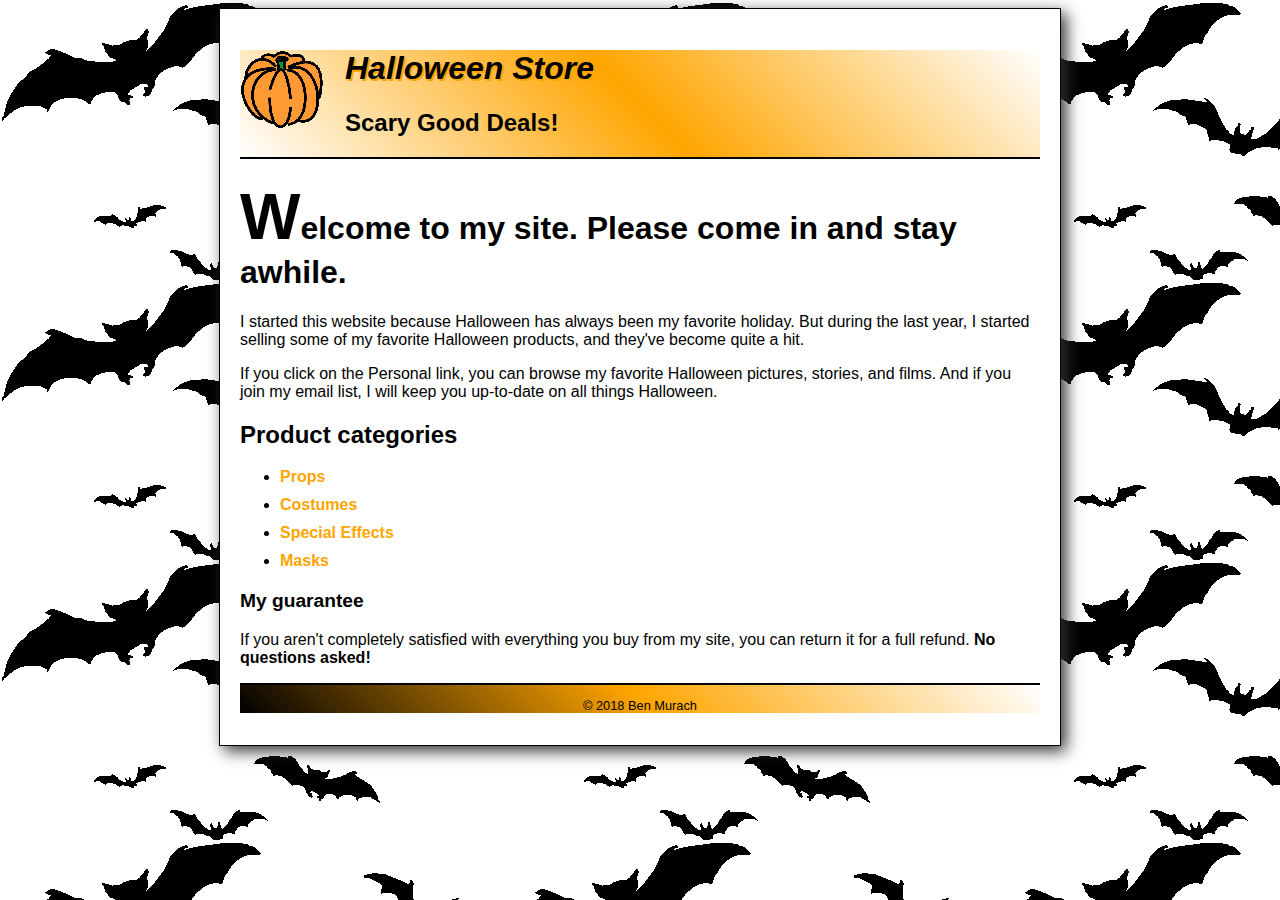
<file: index.html>
<!DOCTYPE html>
<html lang="en">
<head>
	<meta charset="utf-8" />
	<link rel="stylesheet" href="styles/main.css"/>
	<title>Halloween Store</title>
</head>
<body>
<div class="container">
<header>
	<img src="images/pumpkin.gif" alt="pumpkin"/>
	<h1>Halloween Store</h1> 
	<h2>Scary Good Deals!</h2>
</header>	
<main>
<h1>Welcome to my site. Please come in and stay awhile.</h1>

<p>I started this website because Halloween has always been my favorite holiday. But during the last year, I started selling some of my favorite Halloween products, and they've become quite a hit.</p>
<p>If you click on the Personal link, you can browse my favorite Halloween pictures, stories, and films. And if you join my email list, I will keep you up-to-date on all things Halloween.
</p>
<h2>Product categories</h2>
<nav>
<ul>
	<li><a href="products/props.html">Props</a></li>
	<li><a href="products/costumes.html">Costumes</a></li>
    <li><a href="products/special.html">Special Effects</a></li>
    <li><a href="products/masks.html">Masks</a></li>
</ul>
</nav>
<h3>My guarantee</h3>

<p>If you aren't completely satisfied with everything you buy from my site, you can return it for a full refund.<strong> No questions asked!</strong></p>				
</main>
<footer>
<p>&copy;  2018 Ben Murach</p>
</footer>
</div>
</body>
</html>
</file>
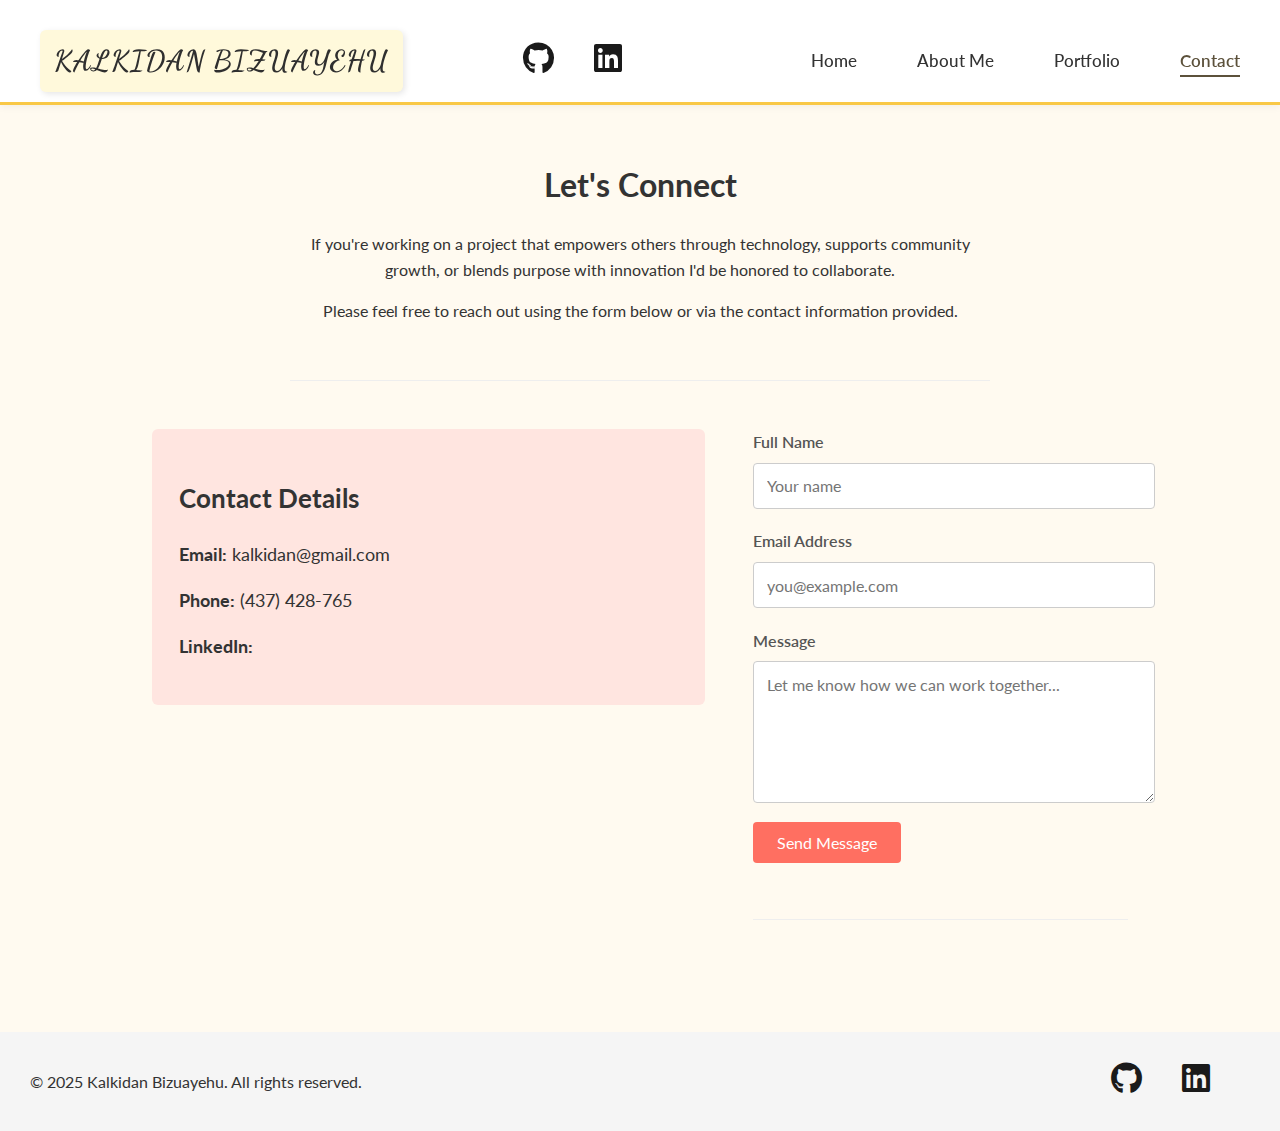
<file: contact.html>
<!DOCTYPE html>
<html lang="en">
<head>
  <meta charset="UTF-8" />
  <meta name="viewport" content="width=device-width, initial-scale=1.0" />
  <link href="https://fonts.googleapis.com/css2?family=Lato:wght@400;700&display=swap" rel="stylesheet">
  <link rel="stylesheet" href="https://cdnjs.cloudflare.com/ajax/libs/font-awesome/6.4.0/css/all.min.css">
  <link href="https://fonts.googleapis.com/css2?family=Dancing+Script&display=swap" rel="stylesheet">
  <link rel="stylesheet" href="css/normalise.css" />
  <link rel="stylesheet" href="css/style.css" />
  <title>Contact | Kalkidan Bizuayehu</title>
</head>
<body>

  <header>
    <nav class="navbar">
      <div class="logo">KALKIDAN BIZUAYEHU</div>
      <div class="social-links">
    <a href="https://github.com/kalkidan602" target="_blank" aria-label="GitHub">
       <i class="fab fa-github"></i>
    </a>

    <a href="https://www.linkedin.com/in/kalkidanb" target="_blank" aria-label="LinkedIn">
      <i class="fab fa-linkedin"></i>
    </a>
  </div>
      <ul class="nav-links">
        <li><a href="index.html">Home</a></li>
        <li><a href="about.html">About Me</a></li>
        <li><a href="portfolio.html">Portfolio</a></li>
        <li><a href="contact.html" class="active">Contact</a></li>
      </ul>
    </nav>
  </header>

  <main class="contact-main">
    <section class="contact-intro">
      <h1>Let's Connect</h1>
    <p>
      If you're working on a project that empowers others through technology, supports community growth, or blends purpose with innovation I'd be honored to collaborate.</p>
    <p>Please feel free to reach out using the form below or via the contact information provided.
      </p>
    </section>

    
      <div class="contact-section">
      <div class="contact-info">
        <h2>Contact Details</h2>
        <p><strong>Email:</strong> kalkidan@gmail.com</p>
        <p><strong>Phone:</strong> (437) 428-765</p>
        <p><strong>LinkedIn:</strong> 
          <a href="https://www.linkedin.com/in/kalkidanb" target="_blank">
            Kalkidan Bizuayehu
          </a>
        </p>
      </div>


      <section class="contact-container">
        <h2 class="visually-hidden">Contact Form</h2>
      <form id="contactForm" class="contact-form" novalidate>
        <label for="name">Full Name</label>
        <input type="text" id="name" name="name" placeholder="Your name" required />

        <label for="email">Email Address</label>
        <input type="email" id="email" name="email" placeholder="you@example.com" required />

        <label for="message">Message</label>
        <textarea id="message" name="message" rows="6" placeholder="Let me know how we can work together..." required></textarea>

        <button type="submit" class="cta-button">Send Message</button>

        <p id="form-message" class="form-message"></p>
      </form>
      </section>
     </main>

  <footer>
    <p>&copy; 2025 Kalkidan Bizuayehu. All rights reserved.</p>
    <div class="social-links">
    <a href="https://github.com/kalkidan602" target="_blank" aria-label="GitHub">
     <i class="fab fa-github"></i>
    </a>

    <a href="https://www.linkedin.com/in/kalkidanb" target="_blank" aria-label="LinkedIn">
      <i class="fab fa-linkedin"></i>
    </a>
  </div>
 </footer>

  <script src="script.js"></script>
</body>
</html>
</file>
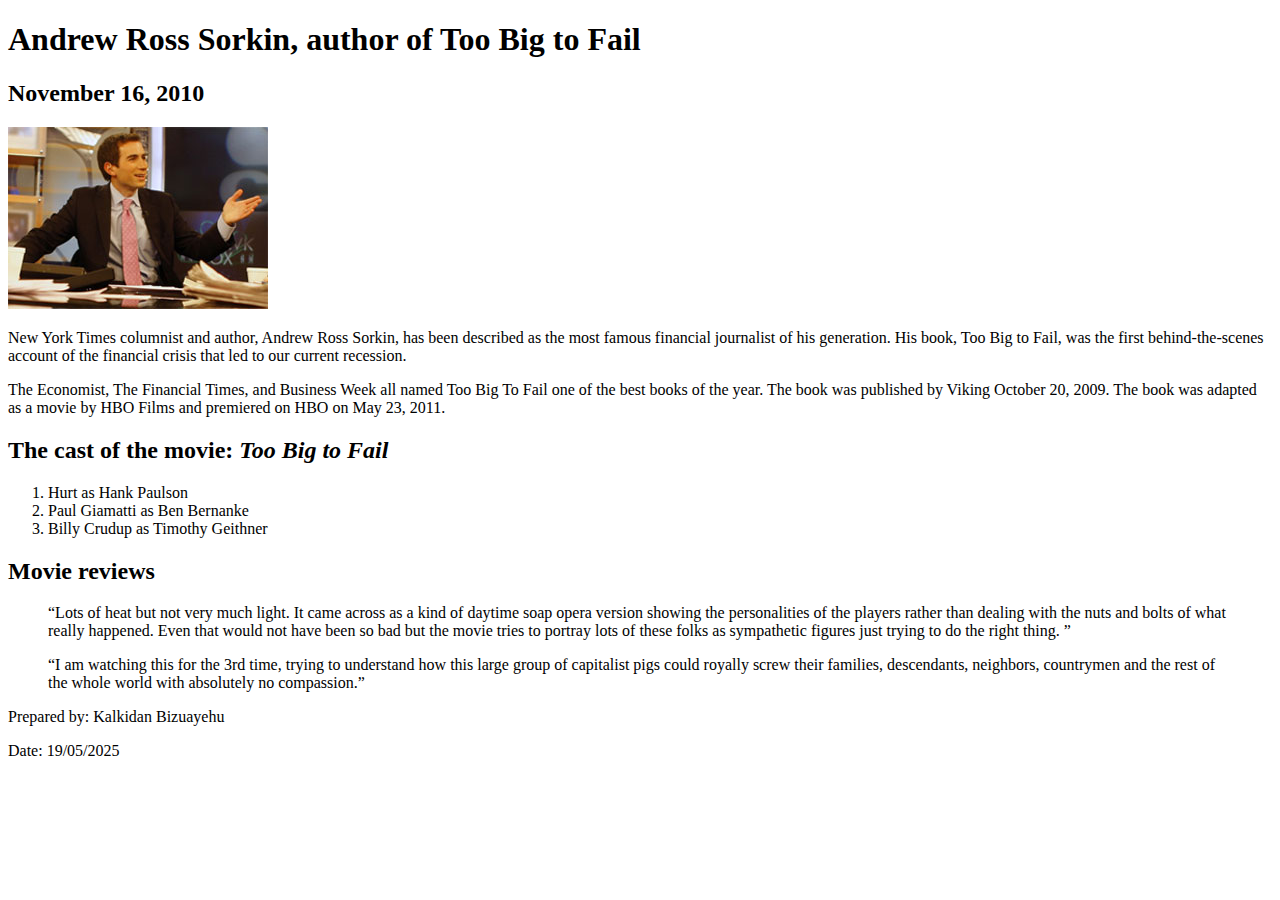
<file: Lab 2.html.html>
<!DOCTYPE html>
<html lang="en">
<head>
	<meta charset="utf-8">
	<title>San Joaquin Valley Town Hall</title>
	<link rel="shortcut icon" href="images/sorkin_desk260.jpg">
</head>
<body>
	<main>
	<h1>Andrew Ross Sorkin, author of Too Big to Fail </h1>
	<h2>November 16, 2010</h2>
	<img src = "images/sorkin_desk260.jpg" width="260" alt ="speaker at desk">
	<article>
	<p>New York Times columnist and author, Andrew Ross Sorkin, has been described as the most famous financial journalist of his generation. His book, Too Big to Fail, was the first behind-the-scenes account of the financial crisis that led to our current recession.</p>
	<p>The Economist, The Financial Times, and Business Week all named Too Big To Fail one of the best books of the year. The book was published by Viking October 20, 2009. The book was adapted as a movie by HBO Films and premiered on HBO on May 23, 2011.</p>
	</article>
			
	<h2> The cast of the movie: <em> Too Big to Fail </em> </h2>
	<ol>
	<li>Hurt as Hank Paulson</li>
	<li>Paul Giamatti as Ben Bernanke</li>
	<li>Billy Crudup as Timothy Geithner</li>
	</ol>	
	<h2> Movie reviews </h2>
	
	<blockquote> &ldquo;Lots of heat but not very much light. It came across as a kind of daytime soap opera version showing the personalities of the players rather than dealing with the nuts and bolts of what really happened. Even that would not have been so bad but the movie tries to portray lots of these folks as sympathetic figures just trying to do the right thing. &rdquo;</blockquote>
	
	<blockquote> &ldquo;I am watching this for the 3rd time, trying to understand how this large group of capitalist pigs could royally screw their families, descendants, neighbors, countrymen and the rest of the whole world with absolutely no compassion.&rdquo;</blockquote>
	</main>
	<footer>
	<p>Prepared by: Kalkidan Bizuayehu</p>
	Date: 19/05/2025
	</footer>
</body>
</html>
</file>
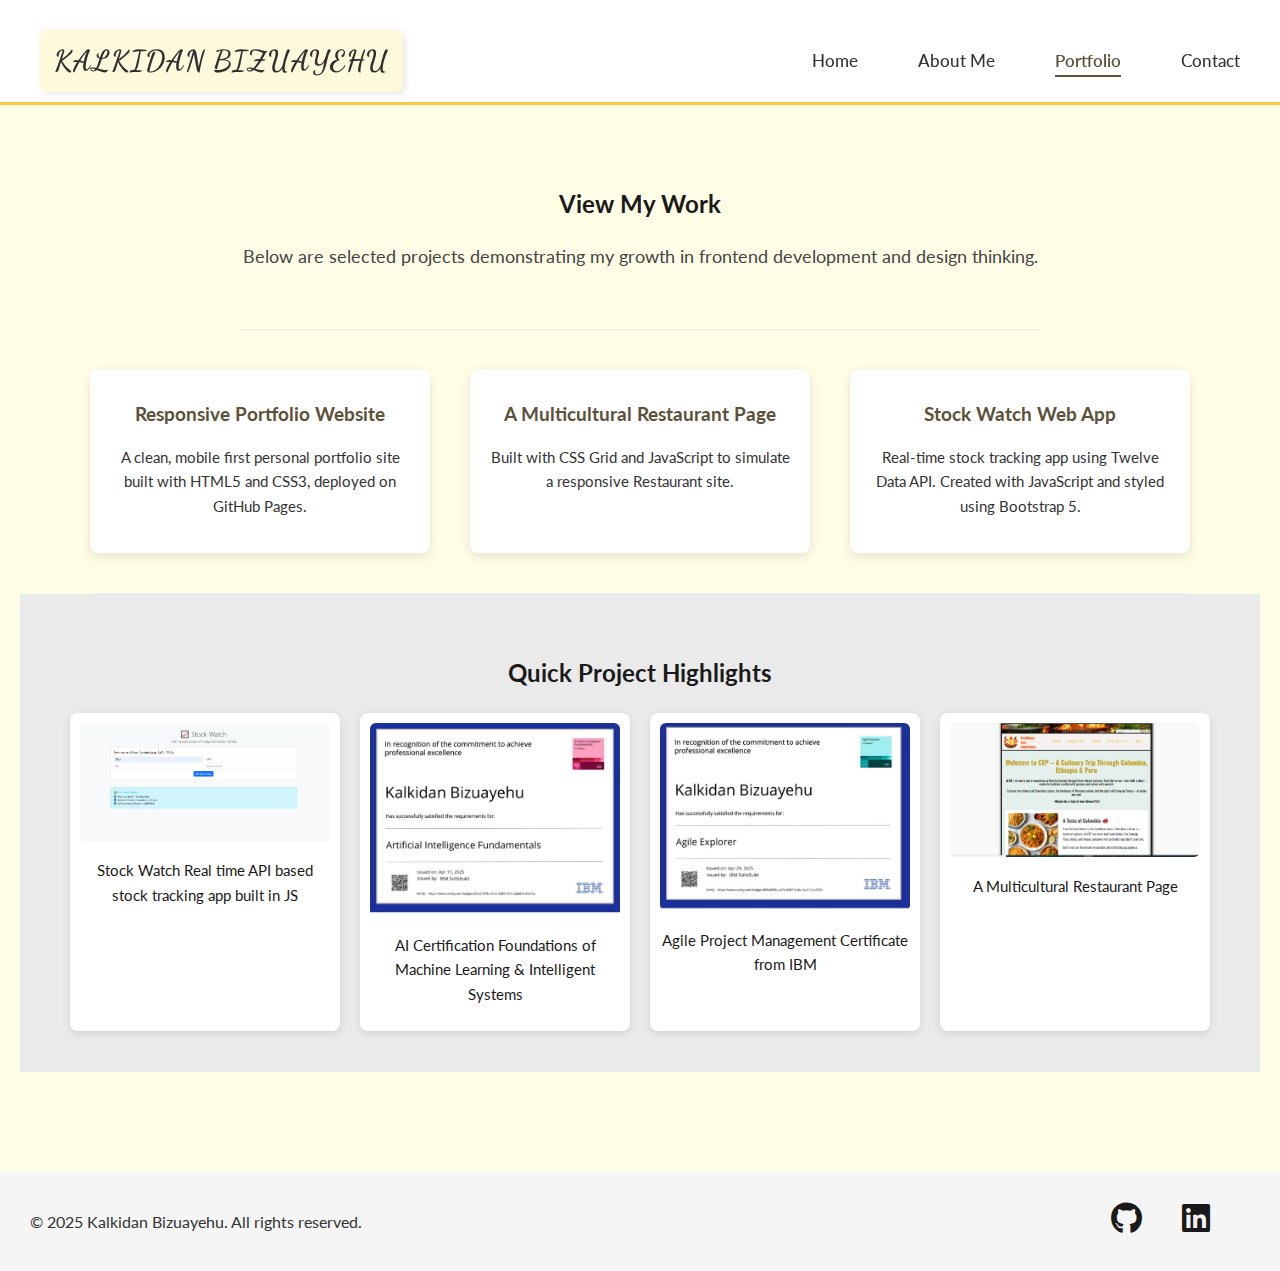
<file: portfolio.html>
<!DOCTYPE html>
<html lang="en">
<head>
  <meta charset="UTF-8" />
  <meta name="viewport" content="width=device-width, initial-scale=1.0" />
  <link href="https://fonts.googleapis.com/css2?family=Lato:wght@400;700&display=swap" rel="stylesheet">
  <link rel="stylesheet" href="https://cdnjs.cloudflare.com/ajax/libs/font-awesome/6.4.0/css/all.min.css">
  <link href="https://fonts.googleapis.com/css2?family=Dancing+Script&display=swap" rel="stylesheet">
  <link rel="stylesheet" href="css/normalise.css" />
  <link rel="stylesheet" href="css/style.css" />
  <title>Portfolio | Kalkidan Bizuayehu</title>


</head>
<body>

  <header>
    <nav class="navbar">
      <div class="logo">KALKIDAN BIZUAYEHU</div>
      <ul class="nav-links">
        <li><a href="index.html">Home</a></li>
        <li><a href="about.html">About Me</a></li>
        <li><a href="portfolio.html" class="active">Portfolio</a></li>
        <li><a href="contact.html">Contact</a></li>
      </ul>
    </nav>
  </header>
   
   <main class="portfolio-main">
  <!-- QUICK PROJECT HIGHLIGHTS -->
   <!-- VIEW MY WORK -->
  <section class="portfolio-intro">
    <h2>View My Work</h2>
    <p>Below are selected projects demonstrating my growth in frontend development and design thinking.</p>
  </section>

  <section class="portfolio-grid">
    <!-- Project 1 -->
    <div class="portfolio-item">
      <h3>Responsive Portfolio Website</h3>
      <p>A clean, mobile first personal portfolio site built with HTML5 and CSS3, deployed on GitHub Pages.</p>
    </div>

    <!-- Project 2 -->
    <div class="portfolio-item">
      <h3>A Multicultural Restaurant Page</h3>
      <p>Built with CSS Grid and JavaScript to simulate a responsive Restaurant site.</p>
    </div>

    <!-- Project 3 -->
    <div class="portfolio-item">
      <h3>Stock Watch Web App</h3>
      <p>Real-time stock tracking app using Twelve Data API. Created with JavaScript and styled using Bootstrap 5.</p>
    </div>
  </section>

  <section class="portfolio-highlights">
    <h2>Quick Project Highlights</h2>
    <div class="highlight-grid">
      <div class="highlight-card">
        <img src="image/stockwatch.png" alt="Stock Watch Screenshot">
        <p>Stock Watch Real time API based stock tracking app built in JS</p>
      </div>
      <div class="highlight-card">
        <img src="image/AI.jpeg" alt="AI Certificate">
        <p>AI Certification Foundations of Machine Learning & Intelligent Systems</p>
      </div>
      <div class="highlight-card">
        <img src="image/Agile.jpeg" alt="Agile Certificate">
        <p>Agile Project Management Certificate from IBM</p>
      </div>
      <div class="highlight-card">
        <img src="image/CPE .png" alt="Halloween Store">
        <p> A Multicultural Restaurant Page</p>
      </div>
    </div>
  </section>
 </main>

  <footer>
    <p>&copy; 2025 Kalkidan Bizuayehu. All rights reserved.</p>
   <div class="social-links">
    <a href="https://github.com/kalkidan602" target="_blank" aria-label="GitHub">
      <i class="fab fa-github"></i>
    </a>

    <a href="https://www.linkedin.com/in/kalkidanb" target="_blank" aria-label="LinkedIn">
      <i class="fab fa-linkedin"></i>
    </a>
  </div>
</footer>

</body>
</html>
</file>
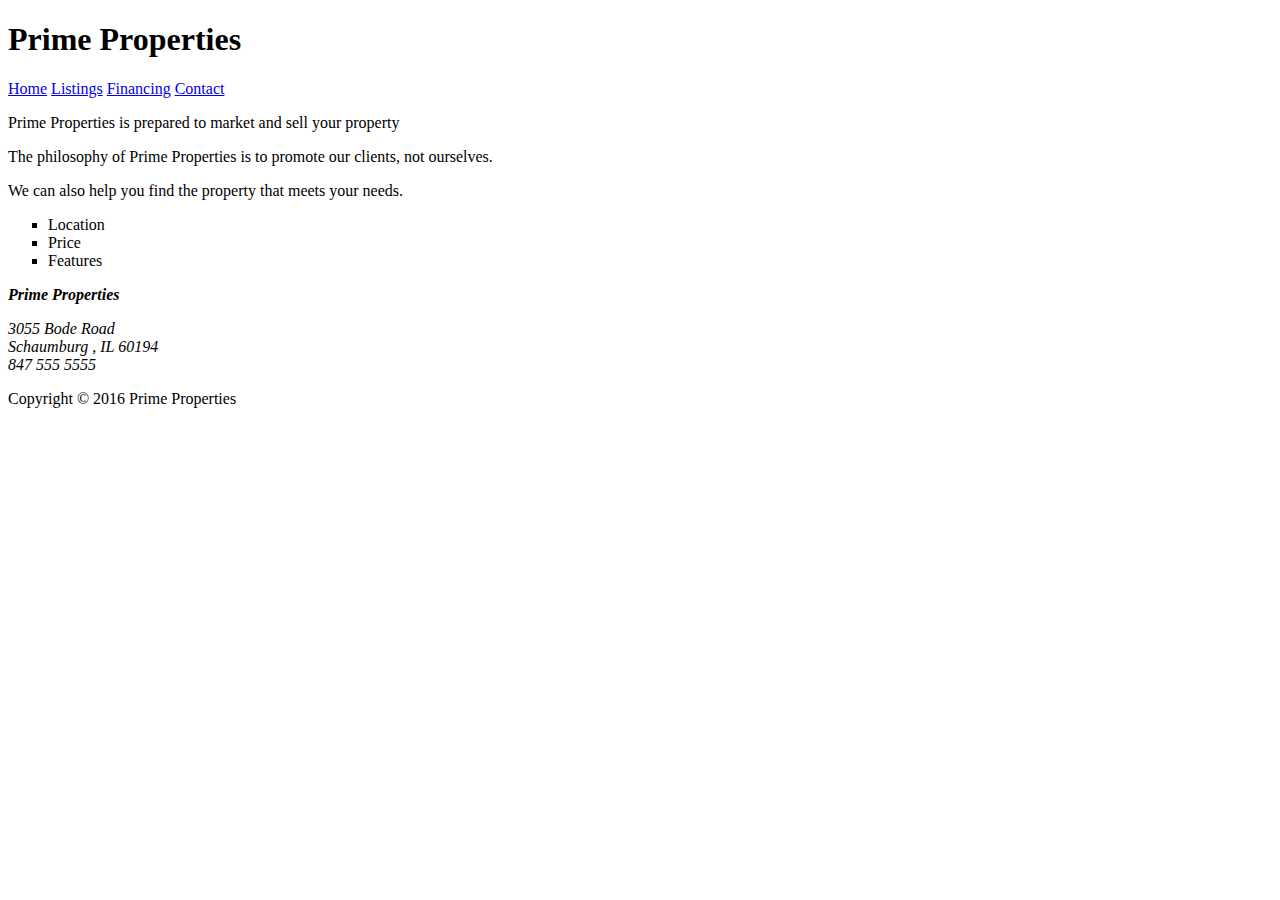
<file: practice.html/p1.html>
<!DOCTYPE html>
<html lang="en">
    <head>
        <title> Prime Properties </title>
        <meta charset="utf-8">
        <meta name=" description" content="prime properties real estate service">
        <meta name="Keywords" content="HTML,CSS,Web Design">    
    </head>
    <body>
    <header>
        <h1>Prime Properties</h1>
        <nav>
        <a href="http://index.html">Home</a>
        <a href="http://listings.html">Listings</a>
        <a href="http://financing.html">Financing</a>
        <a href="http://contact.html">Contact</a>
       </nav>
    </header>
<p>Prime Properties is prepared to market and sell your property </p>
<p>The philosophy of Prime Properties is to promote our clients, not ourselves.
</p>
<p>We can also help you find the property that meets your needs.</p>
<ul type ="square">
    <li>Location</li>
    <li>Price</li>
    <li>Features</li>
</ul>
<address>
    <p><strong>Prime Properties</strong></p>
    <p>3055 Bode Road <br> Schaumburg , IL 60194<br> 847 555 5555</p>
</address>
<footer>
    <p>Copyright © 2016 Prime Properties </p>
</footer>
    </body>
</html>
</file>
<file: styles/main.css>
body {
    font-family:Arial, Helvetica, sans-serif ;
    background-color: white;
    background-image: url('../images/bats.gif');
    background-repeat: repeat;
    display: flex;
    justify-content: center;
}
.container {
    max-width: 800px;
    width: 90%;
    background-color: white;
    border: 1px solid black;
    box-shadow: 5px 5px 15px #333;
    padding: 20px;
}
h1 {
    font-size: 2em;
}
h2 {
    font-size: 1.5em;
}
h3 {
    font-size: 1.2em;
}
main h1::first-letter{
   font-size: 200%;
}
header img{
    float: left;
    margin-right: 20px;
}
header h1 {
    color: black;
    font-style: italic;
    text-shadow: 2px 2px orange;
    margin-left: 20px;
}
header h2 {
margin-left: 20px;
}
li {
    margin-bottom: 10px;
}
footer {
    font-size: 0.8em;
    text-align: center;
    border-top: 2px solid black;
}

header {
    border-bottom: 2px solid black;
    background: linear-gradient(45deg, white, orange 50%, white);
}
footer {
    background: linear-gradient(45deg, black, orange 50%, white);
}
a {
    color: orange;
    font-weight: bold;
    text-decoration: none;
}
a:hover,
a:focus {
    color: green;
}
</file>
<file: css/style.css>
body {
  margin: 0;
  padding: 0;
  font-family: 'Lato', sans-serif;
  font-size: 16px;
  line-height: 1.6;
  color: #1a1a1a;
  background-color: #f9f9f9;
  scroll-behavior: smooth;
}

/* Yellow accent color */
:root {
  --accent-yellow: #f9c846;
  --text-dark: #1a1a1a;
  --soft-brown: #5c513b;
}

.hero-text h2 {
  color: var(--soft-brown);
}

.cta-button {
  background-color: var(--accent-yellow);
  color: var(--text-dark);
}

.cta-button:hover {
  background-color: #e6b739;
}

.nav-links li a.active {
  color: var(--accent-yellow);
}


/* NavBar */

.navbar {
    display: flex;
    justify-content: space-between;
    align-items: center;
    background-color: #ffffff;
    padding: 30px 40px 10px 40px;
    box-shadow: 0 2px 8px rgba(0, 0, 0, 0.05);
    position: sticky;
    top: 0;
    z-index: 1000;
    border-bottom: 3px solid var(--accent-yellow);
}
.logo {
    font-size: 1.8rem;
    font-weight: bold;
    color:#1a1a1a;
}

.nav-links {
    list-style: none;
    display: flex;
    gap:60px;
    margin: 0;
}

.nav-links li a {
    text-decoration: none;
    font-weight: 500;
    color: #333;
    padding: 0.25rem 0;
    font-size: 1.05rem;
    transition: color 0.3s ease, border-bottom 0.3s ease;
}
.nav-links li a:hover{
    color: var(--soft-brown);
    border-bottom: 2px solid var(--soft-brown)
}
.nav-links li a.active {
    color: var(--soft-brown);
    border-bottom: 2px solid var(--soft-brown);
    font-weight: 600;
}
.navbar {
  position: sticky;
  top: 0;
  background-color: #ffffff;
  z-index: 1000;
}


/* HERO */

.hero {
  display: flex;
  align-items: center;
  justify-content: space-between;
  gap: 2rem;
  flex-wrap: wrap; 
}
.hero-text {
  flex: 1;
  min-width: 300px;
  max-width: 500px;
}
.hero-text h1 {
  font-size: 3.2rem;
  color: #1a1a1a;
  margin-bottom: 0.75rem;
  font-weight: 800;
}

.hero-text h2 {
  font-size: 1.7rem;
  color: var(--soft-brown);
  margin-bottom: 1rem;
  font-weight: 600;
}

.hero-text p {
  font-size: 1.2rem;
  color: #444;
  margin-bottom: 1.5rem;
  line-height: 1.8;
}

.cta-button.secondary {
  background-color: transparent;
  border: 2px solid var(--soft-brown);
  color: var(--soft-brown);
  font-weight: 600;
}

.cta-button.secondary:hover {
  background-color: var(--soft-brown);
  color: white;
}


.hero-image {
  flex: 1;
  min-width: 300px;
  padding-left: 80px;
  margin-top: 1rem;
  display: flex;
  flex-direction: column;
  align-items: center;
}

.hero-image img {
  max-width: 100%;
  max-height: 400px;
  height: auto;
  border-radius: 10px;
}
.hero-text p:last-of-type {
  margin-bottom: 80px; 
}

/* IMAGE */
.image-credit {
  font-size: 0.75rem;
  color: #888;
  margin-top: 10px;
}

.image-credit a {
  color: #888;
  text-decoration: none;
}

.image-credit a:hover {
  text-decoration: underline;
}


/* FOOTER*/
footer {
  display: flex;
  justify-content: space-between;
  align-items: center;
  padding: 30px;
  background-color: #f5f5f5;
  color: #333;
}

footer p {
  margin: 0;
  text-align: left;
}


.social-links {
  display: flex;
  justify-content: flex-end;
  padding-right: 30px;
  gap: 20px;
}

.social-links a {
  color: #1a1a1a;
  margin: 0 10px;
  font-size: 1.5rem;
  transition: color 0.3s ease;
}

.social-links a:hover {
  color: var(--accent-yellow);
}
.social-links a i {
  font-size: 32px;              
  transition: transform 0.2s;
}
.social-links a:hover i {
  transform: scale(1.2);     
}

/* LOGO */
.logo {
  font-size: 1.8rem;
  font-weight: 700;
  font-family: 'Dancing Script', cursive;
  letter-spacing: 1px;
  color: #2f2f2f ;
  background-color: #fff9db;
  padding: 8px 14px;
  border-radius: 6px;
  box-shadow: 2px 2px 6px rgba(0, 0, 0, 0.1);
}

/* slider */

.slider-section {
  text-align: center;
  padding: 60px 20px;
  background-color: #fff;
}

.slider-section h2 {
  font-size: 1.6rem;
  margin-bottom: 20px;
  color: var(--soft-brown);
}

.slider-container {
  position: relative;
  width: 90%;
  max-width: 700px;
  margin: 0 auto;
  overflow: hidden;
  border-radius: 10px;
  box-shadow: 0 4px 15px rgba(0, 0, 0, 0.1);
}

.slider-track {
  display: flex;
  transition: transform 0.5s ease-in-out;
}

.slider-track img {
  width: 100%;
  flex-shrink: 0;
  display: block;
}

.slider-btn {
  position: absolute;
  top: 50%;
  transform: translateY(-50%);
  font-size: 2rem;
  background-color: rgba(0,0,0,0.3);
  color: white;
  border: none;
  padding: 8px 12px;
  cursor: pointer;
  border-radius: 50%;
  z-index: 10;
}

.slider-btn.prev {
  left: 10px;
}

.slider-btn.next {
  right: 10px;
}

/* ABOUT PAGE*/
.about-wrapper {
  display: flex;
  flex-wrap: wrap;
  justify-content: space-between;
  gap: 40px;
  max-width: 1000px;
  margin: 0 auto;
  padding: 40px 20px;
}
.about-section {
  flex: 1;
  min-width: 300px;
  background-color: #f9f9f9;
  border: 2px solid #e0d6c2; 
  border-radius: 10px;
  padding: 30px;
  box-shadow: 0 4px 6px rgba(0,0,0,0.08)
  
}
.about-section h1,
.about-section h2 {
  font-size: 1.8rem;
  margin-bottom: 20px;
  padding-bottom: 8px;
  border-bottom: 1px solid #ccc;
  color: var(--soft-brown);
}



.acknowledgment {
  font-size: 0.75rem;
  color: #777;
  margin-top: 8px;
  display: block;
  text-align: center;
}


.about-text {
  flex: 1;
  min-width: 250px;
}

.about-text h1 {
  font-size: 1.8rem;
  color: var(--soft-brown);
  margin-bottom: 15px;
}


/*  picture on the about page*/
.profile-card {
  display: flex;
  align-items: center;
  gap: 30px;
  flex-wrap: wrap;
}

.profile-pic img {
  width: 180px;
  height: 180px;
  object-fit: cover;
  border-radius: 50%;
  box-shadow: 0 4px 12px rgba(0, 0, 0, 0.1);
}

.profile-text {
  flex: 1;
}

/* QUOTE */ 
.about-quote blockquote {
  font-style: italic;
  font-size: 1.1rem;
  color: #5c513b;
  border-left: 4px solid var(--accent-yellow);
  padding-left: 12px;
  margin-top: 20px;
  margin-bottom: 0;
}


/* SECTION */ 
section {
  border-bottom: 1px solid #eee;
  padding-bottom: 40px;
  margin-bottom: 40px;
}

/* ANCHOR BAR */
.page-anchors {
  text-align: center;
  background: #f4f4f4;
  padding: 10px 0;
  border-bottom: 1px solid #ddd;
}

.page-anchors a {
  margin: 0 15px;
  text-decoration: none;
  color: #333;
  font-weight: 500;
}

.page-anchors a:hover {
  color: var(--soft-brown);
}

/* PORTFOLIO */
.portfolio-main {
  padding: 60px 20px;
  background-color: #fffde6;
}

.portfolio-intro {
  text-align: center;
  max-width: 800px;
  margin: 0 auto 40px;
}

.portfolio-intro h1 {
  color: var(--soft-brown);
  font-size: 2rem;
  margin-bottom: 10px;
}

.portfolio-intro p {
  font-size: 1.1rem;
  color: #444;
}

.portfolio-grid {
  display: grid;
  grid-template-columns: repeat(auto-fit, minmax(260px, 1fr));
  gap: 40px;
  max-width: 1100px;
  margin: 0 auto;
}

.portfolio-item {
  background-color: #fff;
  padding: 20px;
  border-radius: 8px;
  box-shadow: 0 4px 12px rgba(0,0,0,0.1);
  text-align: center;
}

.portfolio-item img {
  max-width: 100%;
  border-radius: 6px;
  margin-bottom: 15px;
}

.portfolio-item h3 {
  margin: 10px 0;
  color: var(--soft-brown);
}

.portfolio-item p {
  font-size: 0.95rem;
  color: #333;
}


/* QUICK PROJECT HIGHLIGHTS SECTION */
.portfolio-highlights {
  padding: 40px 20px;
  background-color: #eaeaea ; 
  text-align: center;
}

.highlight-grid {
  display: flex;
  flex-wrap: wrap;
  gap: 20px;
  justify-content: center;
  margin-top: 20px;
}

.highlight-card {
  flex: 1 1 200px;
  max-width: 250px;
  background: white;
  border-radius: 8px;
  box-shadow: 0 2px 8px rgba(0,0,0,0.1);
  padding: 10px;
}

.highlight-card img {
  width: 100%;
  height: auto;
  border-radius: 6px;
}

.highlight-card p {
  font-size: 0.95rem;
  margin-top: 10px;
}


.cta-button {
  background-color: var(--accent-yellow, #f9c846);
  color: #1a1a1a;
  font-weight: bold;
  border: none;
  padding: 0.7em 1.5em;
  border-radius: 6px;
  font-size: 1rem;
  cursor: pointer;
  transition: background 0.3s ease;
}

.cta-button:hover {
  background-color: #e6b739;
}



/* contact page */
.form-message {
  font-size: 1rem;
  font-weight: 500;
  margin-top: 10px;
}
.contact-main {
  padding: 2em;
  background-color: #fffaf0;
  color: #333;
  font-family: 'Lato', sans-serif;
}

.contact-intro  {
  text-align: center;
  max-width: 700px;
  margin: 0 auto 3em;
}

.contact-section {
  display: flex;
  flex-wrap: wrap;
  gap: 3em;
  justify-content: center;
  align-items: flex-start;
}

.form-area,
.contact-info {
  flex: 1;
  min-width: 300px;
  max-width: 500px;
}

.contact-form label {
  display: block;
  margin-bottom: 0.5em;
  font-weight: 600;
  color: #555;
}

.contact-form input,
.contact-form textarea {
  width: 100%;
  padding: 0.8em;
  margin-bottom: 1.2em;
  border: 1px solid #ccc;
  border-radius: 4px;
  font-size: 1em;
  background-color: #fff;
}

.contact-form textarea {
  resize: vertical;
}

.cta-button {
  background-color: #ff6f61;
  color: #fff;
  border: none;
  padding: 0.7em 1.5em;
  border-radius: 4px;
  cursor: pointer;
  font-weight: 400;
}

.cta-button:hover {
  background-color: #000;
}

.contact-info {
  background-color: #ffe5e0;
  padding: 1.5em;
  border-radius: 6px;
  font-size: 1.1em;
}

.contact-info a {
  color: #ffe5e0;
  text-decoration: none;
}

.contact-info a:hover {
  text-decoration: underline;
}
.contact-section {
  display: flex;
  flex-wrap: wrap;
  gap: 3em;
  justify-content: center;
  align-items: flex-start;
  max-width: 1100px;
  margin: 0 auto 40px;
  padding: 0 20px;
}
/* hidden h2 (contact form) */
.visually-hidden {
  position: absolute;
  width: 1px;
  height: 1px;
  padding: 0;
  margin: -1px;
  overflow: hidden;
  clip: rect(0 0 0 0);
  white-space: nowrap;
  border: 0;
}

.form-message {
  font-weight: bold;
  margin-top: 1em;
}



.hero {
  background-color: #fffef0; 
  padding: 2rem 1rem;
}

.hero-container {
  display: flex;
  flex-wrap: wrap;
  justify-content: center; 
  align-items: center;
  gap: 2rem;
  max-width: 1100px;
  margin: 0 auto; 
}



/* Media Query*/
@media (max-width: 768px) {
  .hero {
    padding: 60px 20px;
    text-align: center;
  }

  .hero-text {
    max-width: 100%;
  }

  .hero-text h1 {
    font-size: 2rem;
  }

  .hero-text p {
    font-size: 1rem;
    margin-bottom: 20px;
  }

  .cta-button {
    width: 100%;
    padding: 14px;
    font-size: 1rem;
  }
}
@media (max-width: 768px) {
  .about-intro-flex {
    flex-direction: column;
    align-items: center;
    text-align: center;
  }

  .about-image img {
    width: 160px;
    height: 160px;
    margin-bottom: 20px;
  }

  .about-text {
    padding: 0 10px;
  }

  .about-quote blockquote {
    font-size: 1rem;
    margin-top: 15px;
  }
}
</file>
<file: css/normalise.css>
/*! normalize.css v2.1.1 | MIT License | git.io/normalize */

/* ==========================================================================
   HTML5 display definitions
   ========================================================================== */

/**
 * Correct `block` display not defined in IE 8/9.
 */

article,
aside,
details,
figcaption,
figure,
footer,
header,
hgroup,
main,
nav,
section,
summary {
    display: block;
}

/**
 * Correct `inline-block` display not defined in IE 8/9.
 */

audio,
canvas,
video {
    display: inline-block;
}

/**
 * Prevent modern browsers from displaying `audio` without controls.
 * Remove excess height in iOS 5 devices.
 */

audio:not([controls]) {
    display: none;
    height: 0;
}

/**
 * Address styling not present in IE 8/9.
 */

[hidden] {
    display: none;
}

/* ==========================================================================
   Base
   ========================================================================== */

/**
 * 1. Prevent system color scheme's background color being used in Firefox, IE,
 *    and Opera.
 * 2. Prevent system color scheme's text color being used in Firefox, IE, and
 *    Opera.
 * 3. Set default font family to sans-serif.
 * 4. Prevent iOS text size adjust after orientation change, without disabling
 *    user zoom.
 */

html {
    /*background: #fff; */
    color: #000; /* 2 */
    font-family: sans-serif; /* 3 */
    -ms-text-size-adjust: 100%; /* 4 */
    -webkit-text-size-adjust: 100%; /* 4 */
}

/**
 * Remove default margin.
 */

body {
    margin: 0;
}

/* ==========================================================================
   Links
   ========================================================================== */

/**
 * Address `outline` inconsistency between Chrome and other browsers.
 */

a:focus {
    outline: thin dotted;
}

/**
 * Improve readability when focused and also mouse hovered in all browsers.
 */

a:active,
a:hover {
    outline: 0;
}

/* ==========================================================================
   Typography
   ========================================================================== */

/**
 * Address variable `h1` font-size and margin within `section` and `article`
 * contexts in Firefox 4+, Safari 5, and Chrome.
 */

h1 {
    font-size: 2em;
    margin: 0.67em 0;
}

/**
 * Address styling not present in IE 8/9, Safari 5, and Chrome.
 */

abbr[title] {
    border-bottom: 1px dotted;
}

/**
 * Address style set to `bolder` in Firefox 4+, Safari 5, and Chrome.
 */

b,
strong {
    font-weight: bold;
}

/**
 * Address styling not present in Safari 5 and Chrome.
 */

dfn {
    font-style: italic;
}

/**
 * Address differences between Firefox and other browsers.
 */

hr {
    -moz-box-sizing: content-box;
    box-sizing: content-box;
    height: 0;
}

/**
 * Address styling not present in IE 8/9.
 */

mark {
    background: #ff0;
    color: #000;
}

/**
 * Correct font family set oddly in Safari 5 and Chrome.
 */

code,
kbd,
pre,
samp {
    font-family: monospace, serif;
    font-size: 1em;
}

/**
 * Improve readability of pre-formatted text in all browsers.
 */

pre {
    white-space: pre-wrap;
}

/**
 * Set consistent quote types.
 */

q {
    quotes: "\201C" "\201D" "\2018" "\2019";
}

/**
 * Address inconsistent and variable font size in all browsers.
 */

small {
    font-size: 80%;
}

/**
 * Prevent `sub` and `sup` affecting `line-height` in all browsers.
 */

sub,
sup {
    font-size: 75%;
    line-height: 0;
    position: relative;
    vertical-align: baseline;
}

sup {
    top: -0.5em;
}

sub {
    bottom: -0.25em;
}

/* ==========================================================================
   Embedded content
   ========================================================================== */

/**
 * Remove border when inside `a` element in IE 8/9.
 */

img {
    border: 0;
}

/**
 * Correct overflow displayed oddly in IE 9.
 */

svg:not(:root) {
    overflow: hidden;
}

/* ==========================================================================
   Figures
   ========================================================================== */

/**
 * Address margin not present in IE 8/9 and Safari 5.
 */

figure {
    margin: 0;
}

/* ==========================================================================
   Forms
   ========================================================================== */

/**
 * Define consistent border, margin, and padding.
 */

fieldset {
    border: 1px solid #c0c0c0;
    margin: 0 2px;
    padding: 0.35em 0.625em 0.75em;
}

/**
 * 1. Correct `color` not being inherited in IE 8/9.
 * 2. Remove padding so people aren't caught out if they zero out fieldsets.
 */

legend {
    border: 0; /* 1 */
    padding: 0; /* 2 */
}

/**
 * 1. Correct font family not being inherited in all browsers.
 * 2. Correct font size not being inherited in all browsers.
 * 3. Address margins set differently in Firefox 4+, Safari 5, and Chrome.
 */

button,
input,
select,
textarea {
    font-family: inherit; /* 1 */
    font-size: 100%; /* 2 */
    margin: 0; /* 3 */
}

/**
 * Address Firefox 4+ setting `line-height` on `input` using `!important` in
 * the UA stylesheet.
 */

button,
input {
    line-height: normal;
}

/**
 * Address inconsistent `text-transform` inheritance for `button` and `select`.
 * All other form control elements do not inherit `text-transform` values.
 * Correct `button` style inheritance in Chrome, Safari 5+, and IE 8+.
 * Correct `select` style inheritance in Firefox 4+ and Opera.
 */

button,
select {
    text-transform: none;
}

/**
 * 1. Avoid the WebKit bug in Android 4.0.* where (2) destroys native `audio`
 *    and `video` controls.
 * 2. Correct inability to style clickable `input` types in iOS.
 * 3. Improve usability and consistency of cursor style between image-type
 *    `input` and others.
 */

button,
html input[type="button"], /* 1 */
input[type="reset"],
input[type="submit"] {
    -webkit-appearance: button; /* 2 */
    cursor: pointer; /* 3 */
}

/**
 * Re-set default cursor for disabled elements.
 */

button[disabled],
html input[disabled] {
    cursor: default;
}

/**
 * 1. Address box sizing set to `content-box` in IE 8/9.
 * 2. Remove excess padding in IE 8/9.
 */

input[type="checkbox"],
input[type="radio"] {
    box-sizing: border-box; /* 1 */
    padding: 0; /* 2 */
}

/**
 * 1. Address `appearance` set to `searchfield` in Safari 5 and Chrome.
 * 2. Address `box-sizing` set to `border-box` in Safari 5 and Chrome
 *    (include `-moz` to future-proof).
 */

input[type="search"] {
    -webkit-appearance: textfield; /* 1 */
    -moz-box-sizing: content-box;
    -webkit-box-sizing: content-box; /* 2 */
    box-sizing: content-box;
}

/**
 * Remove inner padding and search cancel button in Safari 5 and Chrome
 * on OS X.
 */

input[type="search"]::-webkit-search-cancel-button,
input[type="search"]::-webkit-search-decoration {
    -webkit-appearance: none;
}

/**
 * Remove inner padding and border in Firefox 4+.
 */

button::-moz-focus-inner,
input::-moz-focus-inner {
    border: 0;
    padding: 0;
}

/**
 * 1. Remove default vertical scrollbar in IE 8/9.
 * 2. Improve readability and alignment in all browsers.
 */

textarea {
    overflow: auto; /* 1 */
    vertical-align: top; /* 2 */
}

/* ==========================================================================
   Tables
   ========================================================================== */

/**
 * Remove most spacing between table cells.
 */

table {
    border-collapse: collapse;
    border-spacing: 0;
}
</file>
